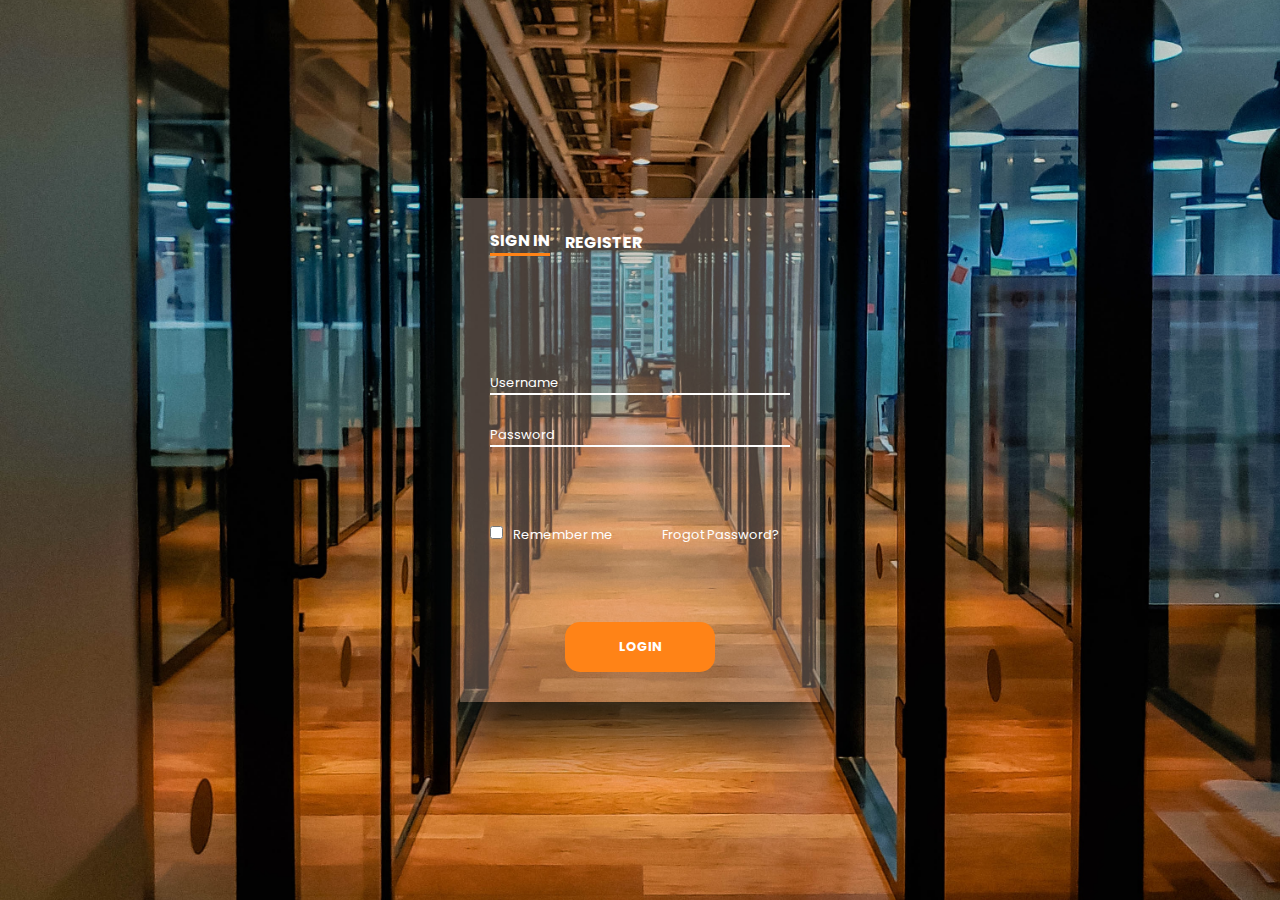
<file: index.html>
<!DOCTYPE html>
<html lang="en">
<head>
    <meta charset="UTF-8">
    <meta http-equiv="X-UA-Compatible" content="IE=edge">
    <meta name="viewport" content="width=device-width, initial-scale=1.0">
    <title>Login</title>
    <link rel="stylesheet" href="./css/login.css">
    <link rel="preconnect" href="https://fonts.googleapis.com">
    <link rel="preconnect" href="https://fonts.gstatic.com" crossorigin>
    <link href="https://fonts.googleapis.com/css2?family=Poppins:ital,wght@0,100;0,300;0,400;0,500;0,600;1,300;1,400&display=swap" rel="stylesheet">
    <script src="https://ajax.googleapis.com/ajax/libs/jquery/3.6.0/jquery.min.js"></script>
</head>
<body>  
    <div class="container">
        <form action="" method="post">
            <div class="top">
                <input type="button" value="SIGN IN" id="signin">
                <input type="button" value="REGISTER" id="register">
            </div>
            <div class="middle">
                <span id="error">wrong username or password.</span>
                <input type="text" name="userName" id="userName" placeholder="Username" required>
                <input type="password" name="password" id="password" placeholder="Password" required>
            </div>
            <div class="end">
                <label><input type="checkbox" name="remember" id="remember">Remember me</label>
                <input type="button" value="Frogot Password?" id="forgot" >
            </div>
            <input type="submit" value="LOGIN" id="submit">
        </form>
    </div>
    <script src="./script/index.js" type="module" ></script>
</body>
</html>
</file>
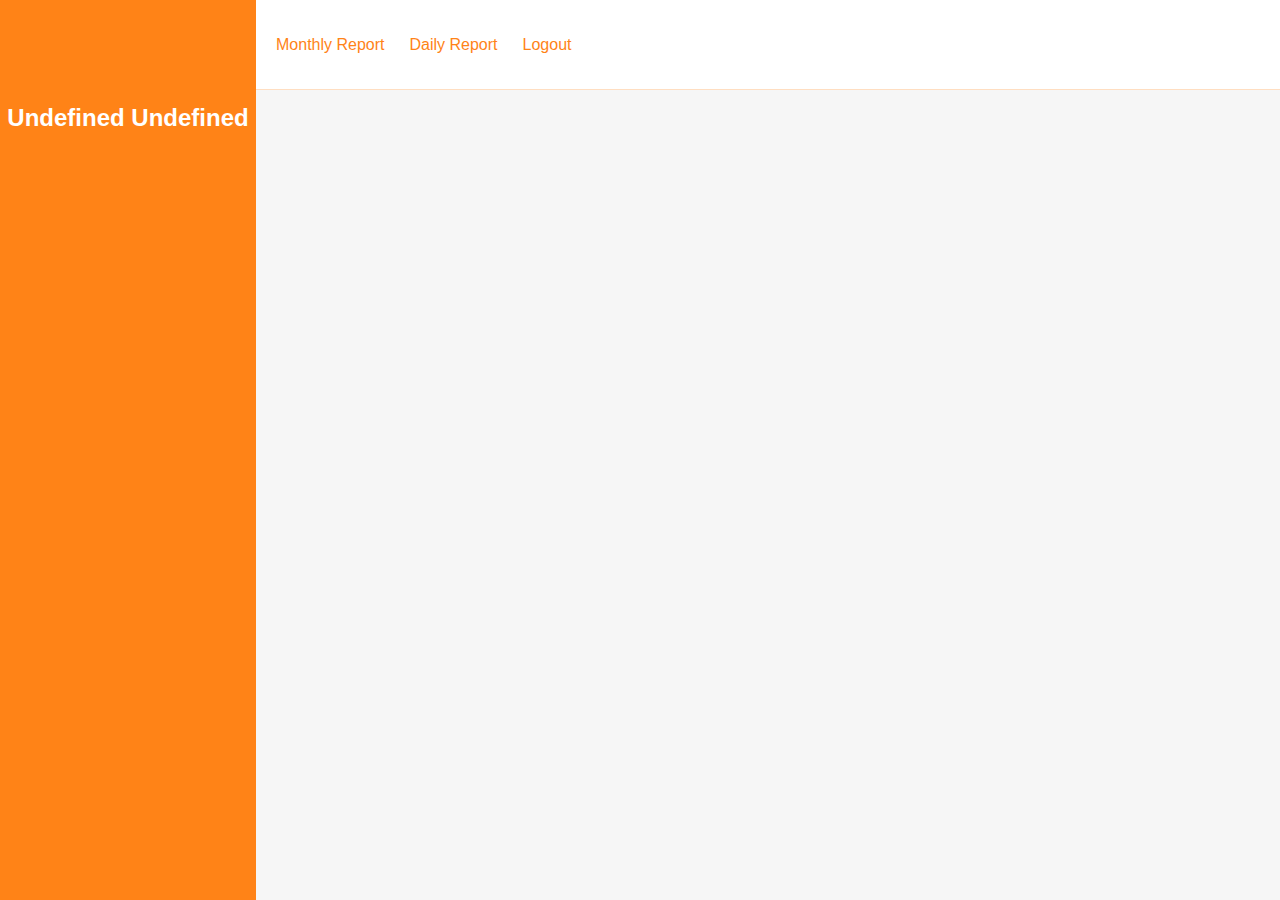
<file: employee.html>
<!DOCTYPE html>
<html lang="en">
<head>
    <meta charset="UTF-8">
    <meta http-equiv="X-UA-Compatible" content="IE=edge">
    <meta name="viewport" content="width=device-width, initial-scale=1.0">
    <title>Document</title>
    <link rel="stylesheet" href="https://use.fontawesome.com/releases/v5.15.4/css/all.css" integrity="sha384-DyZ88mC6Up2uqS4h/KRgHuoeGwBcD4Ng9SiP4dIRy0EXTlnuz47vAwmeGwVChigm" crossorigin="anonymous">
    <link rel="stylesheet" href="./css/style.css">
    <script src="https://ajax.googleapis.com/ajax/libs/jquery/3.6.0/jquery.min.js"></script>
</head>
<body>
    <div class="container">
        <header class="header">
            <div class="headerBtns">
                <div id="monthlyReportBtn">monthly report</div>
                <div id="dailyReportBtn">daily report</div>
                <div id="logout">logout</div>
            </div>
            <i class="fas fa-bars" id="menu"></i>
        </header>
        <aside class="aside">
            <i class="fas fa-arrow-right" id="right"></i>
            <div class="empcard">
                <i class="fas fa-user" ></i>
                <h2 class="name" id="name"></h2>
                <h4 id="title"></h4>
            </div>
            <h4></h4>
            <div class="notifications">
            </div>
        </aside>
        <div class="content" id="content">
            <div id="tableBox">
            </div>
        </div>
    </div>
    <script src="./script/employeePage.js" type="module"></script>
</body>
</html>
</file>
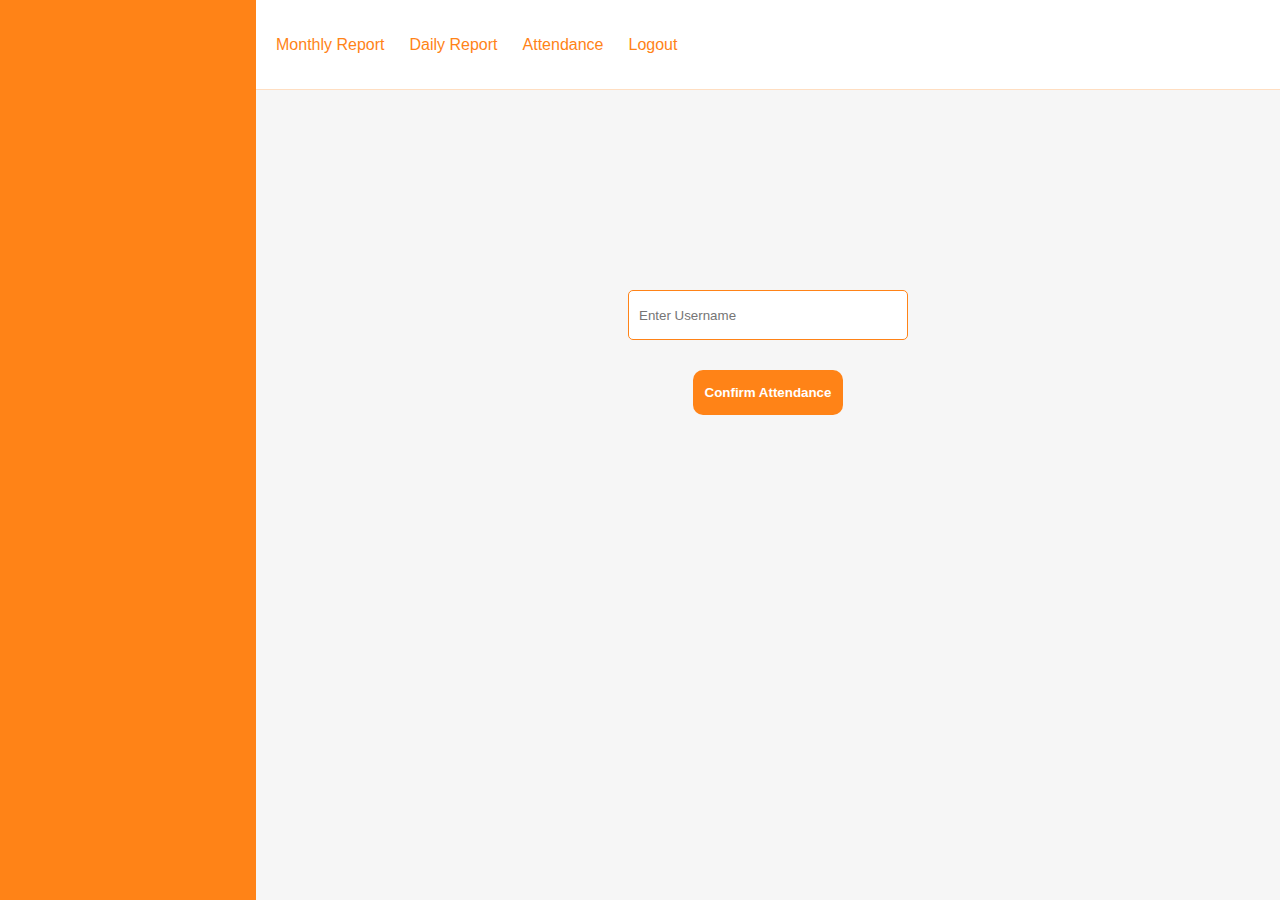
<file: security.html>
<!DOCTYPE html>
<html lang="en">
<head>
    <meta charset="UTF-8">
    <meta http-equiv="X-UA-Compatible" content="IE=edge">
    <meta name="viewport" content="width=device-width, initial-scale=1.0">
    <title>Document</title>
    <link rel="stylesheet" href="https://use.fontawesome.com/releases/v5.15.4/css/all.css" integrity="sha384-DyZ88mC6Up2uqS4h/KRgHuoeGwBcD4Ng9SiP4dIRy0EXTlnuz47vAwmeGwVChigm" crossorigin="anonymous">
    <link rel="stylesheet" href="./css/style.css">
    <script src="https://ajax.googleapis.com/ajax/libs/jquery/3.6.0/jquery.min.js"></script>
</head>
<body>
    <div class="container">
        <header class="header">
            <div class="headerBtns">
                <div id="monthlyReportBtn">monthly report</div>
                <div id="dailyReportBtn">daily report</div>
                <div id="attendancePgBtn">attendance</div>
                <div id="logout">logout</div>
            </div>
            <i class="fas fa-bars" id="menu"></i>
        </header>
        <aside class="aside">
            <i class="fas fa-arrow-right" id="right"></i>
            <div class="empcard">
                <i class="fas fa-user" ></i>
                <h2 class="name" id="name"></h2>
                <h4 id="title"></h4>
            </div>
            <h4></h4>
            <div class="notifications">
            </div>
        </aside>
        <div class="content" id="content">
            <div id="tableBox">
            </div>
        </div>
    </div>
    <script src="./script/securityPage.js" type="module"></script>
</body>
</html>
</file>
<file: css/login.css>
* {
  margin: 0px;
  padding: 0px;
  box-sizing: border-box;
  /* text-transform: capitalize; */
  font-family: poppins;
  font-size: 0.9rem;
  color: white;
}
body {
  background-image: url("../images/employees.jpg");
  background-position: center;
  height: 100vh;
  background-size: cover;
}
.container {
  position: absolute;
  transform: translate(50%, -50%);
  top: 50%;
  right: 50%;
  box-shadow: 0 35px 50px #0a1516c9;
  min-width: 25rem;
  height: 35rem;
  display: flex;
  justify-content: center;
  align-items: center;
  background-color: #d7baa657;
}
@media (max-width: 768px) {
  .container {
    width: 100%;
    height: 100%;
    border-radius: 0px;
  }
}

.container form {
  display: flex;
  flex-direction: column;
  height: 100%;
  width: 100%;
  justify-content: space-between;
  align-items: center;
  padding: 30px;
}
form input {
  background-color: transparent;
  border: none;
}
form div {
  display: flex;
  width: 100%;
}
form .top input {
  margin-right: 15px;
  font-weight: bold;
  font-size: 1.1rem;
}
form .top #signin {
  border-bottom: 3px solid #ff8317;
}
form .middle {
  flex-direction: column;
}
form .middle input {
  width: 100%;
  padding-top: 20px;
  border-bottom: 2px solid white;
  vertical-align: bottom;
}
form .middle span {
  visibility: hidden;
  font-weight: bold;
  color: white;
}
form .middle input:first-of-type {
  margin-bottom: 10px;
}
form .end {
  justify-content: space-between;
}
form .end input {
  margin-right: 10px;
}
form .end label {
  text-transform: initial;
}
form #submit {
  background-color: #ff8317;
  padding: 15px;
  width: 50%;
  border-radius: 15px;
  color: white;
  font-weight: bold;
  cursor: pointer;
}
form #submit:hover {
  background-color: #ff8317b2;
}
form input[type="button"] {
  cursor: pointer;
}
input::placeholder {
  color: white;
}
form #remember {
  cursor: pointer;
}
</file>
<file: css/style.css>
* {
  padding: 0px;
  margin: 0px;
  box-sizing: border-box;
  font-family: sans-serif;
  text-transform: capitalize;
}
html,
body {
  height: 100vh;
  overflow: hidden;
}

i {
  cursor: pointer;
}
.container {
  display: grid;
  grid-template-columns: 0.4fr 1.6fr;
  grid-template-rows: 10vh 90vh;
  gap: 0px 0px;
  grid-template-areas:
    "aside header"
    "aside content";
}
.header {
  grid-area: header;
  background-color: white;
  display: flex;
  justify-content: space-between;
  color: #ff8317;
  align-items: center;
  border-bottom: 1px solid #ff831744;
}
.headerBtns {
  display: flex;
  flex-wrap: wrap;
  color: #ff8317;
  align-items: center;
}
header #menu {
  margin: 0px 15px;
  color: #ff8317;
  font-size: 20px;
  top: 10px;
  display: none;
}
.header div div {
  margin-left: 15px;
  padding: 5px;
  font-weight: 500;
}
.header div div:not(#logout):hover {
  border-radius: 5px;
  background: #e9760326;
  cursor: pointer;
}
header #logout {
  position: static;
}
header #logout:hover {
  text-decoration: underline;
  cursor: pointer;
}
.aside {
  display: flex;
  background-color: #ff8317;
  grid-area: aside;
  flex-direction: column;
  max-width: 20vw;
  height: 100%;
  min-height: 100vh;
}
.aside #right {
  color: white;
  align-self: flex-end;
  margin-right: 15px;
  margin-top: 15px;
  display: none;
}

.empcard {
  background-color: transparent;
  text-align: center;
  color: white;
  grid-area: empcard;
  display: flex;
  flex-direction: column;
  justify-content: center;
  min-height: 25vh;
  padding-top: 15px;
  /* border-bottom: 1px solid #f6f1ed; */
}
.empcard .fa-user {
  font-size: 50px;
  margin-bottom: 10px;
}
.empcard h2 {
  margin-bottom: 15px;
}
.aside .notifications {
  align-self: center;
  width: 100%;
  height: 100%;
  overflow-y: auto;
  overflow-x: hidden;
  display: flex;
  flex-direction: column;
  align-items: center;
}

.aside .notifications::-webkit-scrollbar {
  background-color: #d7baa657;
  width: 15px;
  border-radius: 10px;
}
.aside .notifications::-webkit-scrollbar-thumb {
  background-color: #d7baa685;
  border-radius: 10px;
}

.aside .confirm {
  /* box-shadow: 0 20px 50px #0a1516c9; */
  width: 80%;
  background-color: #ff6600c4;
  /* min-height: 150px; */
  border-radius: 24px;
  padding: 15px;
  margin: 15px auto;
  color: #f6e0cd;
  overflow-wrap: break-word;
}
.aside .confirm:hover {
  transform: scale(1.05);
}
.aside .confirm .email {
  font-size: 12.5px;
}
.aside .confirm input {
  margin: 15px 15px 0px 0px;
  padding: 8px;
  border-radius: 8px;
  background-color: #8080805e;
  border: none;
  cursor: pointer;
  color: white;
  font-weight: bold;
}
.aside > h4 {
  color: white;
  background-color: transparent;
  margin-left: 10px;
  text-decoration: underline;
}
#content {
  background-color: #f6f6f6;
}
#content {
  max-width: 100vw;
  padding: 50px 40px;
  display: flex;
  flex-direction: column;
  align-items: center;
  text-transform: none;
}

#content td {
  border: 1px solid #ff6600c4;
  width: 150px;
  height: 35px;
  text-align: center;
  vertical-align: middle;
  padding: 5px;
}
#content thead tr:first-of-type {
  color: #ff8317;
  font-weight: bolder;
}
#content #tableBox {
  width: 100%;
  /* height: 100%; */
  padding-bottom: 10px;
  overflow: auto;
  display: flex;
  justify-content: center;
}
#tableBox table {
  border: none;
  border-collapse: collapse;
}

#tableBox::-webkit-scrollbar {
  background-color: #d7baa657;
  border-radius: 10px;
  width: 10px;
  height: 10px;
}

#tableBox::-webkit-scrollbar-thumb {
  background-color: #d7baa685;
  border-radius: 10px;
}

#tableBox::-webkit-scrollbar-corner {
  visibility: hidden;
}
#attendanceBox {
  margin-top: 150px;
  color: #ff8317;
  display: flex;
  flex-direction: column;
}

#attendanceBox #confirmBtn {
  margin-top: 30px;
  width: 150px;
  align-self: center;
  height: 45px;
  font-weight: bolder;
  color: white;
  background-color: #ff8317;
  border: none;
  border-radius: 10px;
}
#attendanceBox #usernameBox {
  height: 50px;
  width: 280px;
  border: 1px solid #ff8317;
  padding: 10px;
  border-radius: 5px;
}
@media screen and (max-width: 768px) {
  .aside {
    max-width: 100%;
  }
  .container {
    width: 200%;
    display: grid;
    grid-template-columns: 100vw 100vw;
    grid-template-rows: 10vh 90vh;
    gap: 0px 0px;
    grid-template-areas:
      "aside header"
      "aside content";
  }
  #content {
    padding-top: 20px;
  }
  .header {
    font-size: 12px;
    padding-top: 7px;
  }
  .aside #right {
    display: block;
  }
  header #menu {
    display: block;
  }
}
</file>
